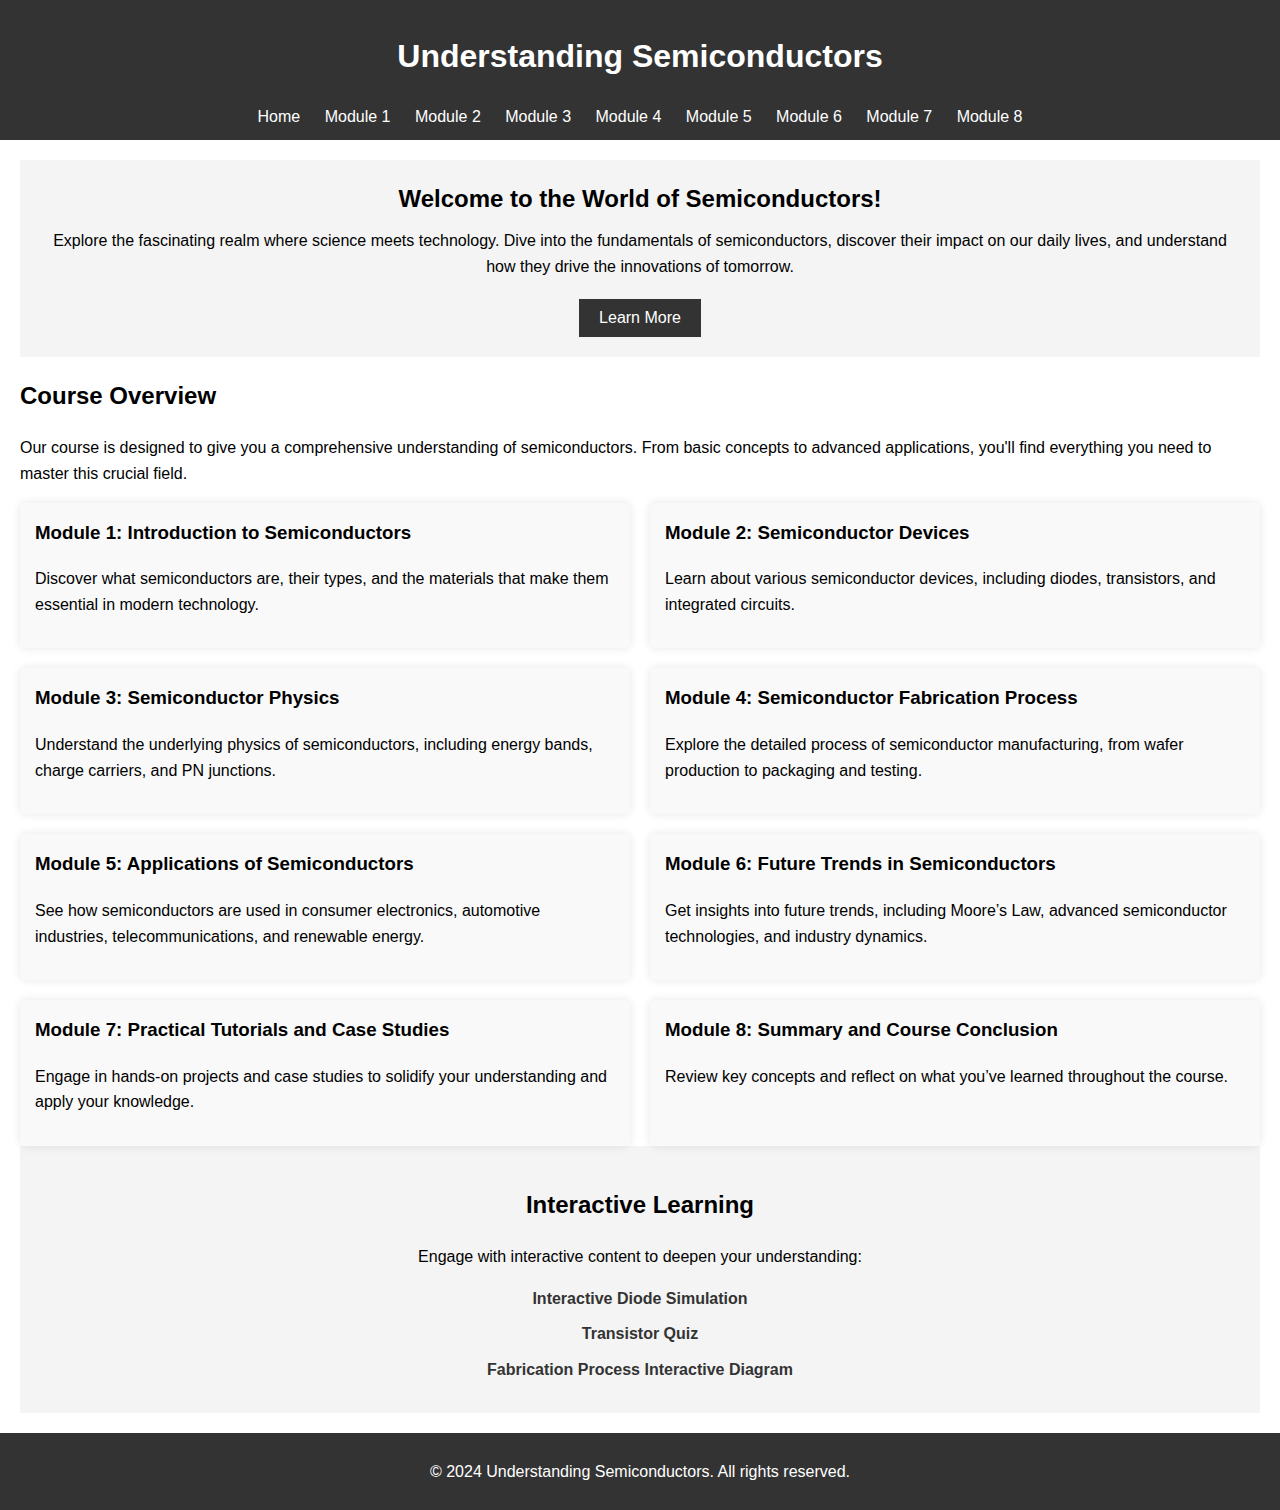
<file: index.html>
<!DOCTYPE html>
<html lang="en">
<head>
    <meta charset="UTF-8">
    <meta name="viewport" content="width=device-width, initial-scale=1.0">
    <title>Understanding Semiconductors - Home</title>
    <link rel="stylesheet" href="css/styles.css">
    <script defer src="js/scripts.js"></script>
</head>
<body>
    <header>
        <h1>Understanding Semiconductors</h1>
        <nav>
            <ul>
                <li><a href="index.html">Home</a></li>
                <li><a href="module1.html">Module 1</a></li>
                <li><a href="module2.html">Module 2</a></li>
                <li><a href="module3.html">Module 3</a></li>
                <li><a href="module4.html">Module 4</a></li>
                <li><a href="module5.html">Module 5</a></li>
                <li><a href="module6.html">Module 6</a></li>
                <li><a href="module7.html">Module 7</a></li>
                <li><a href="module8.html">Module 8</a></li>
            </ul>
        </nav>
    </header>
    <main>
        <section id="hero">
            <h2>Welcome to the World of Semiconductors!</h2>
            <p>Explore the fascinating realm where science meets technology. Dive into the fundamentals of semiconductors, discover their impact on our daily lives, and understand how they drive the innovations of tomorrow.</p>
            <button id="learn-more">Learn More</button>
        </section>
        <section id="modules">
            <h2>Course Overview</h2>
            <p>Our course is designed to give you a comprehensive understanding of semiconductors. From basic concepts to advanced applications, you'll find everything you need to master this crucial field.</p>
            <div class="module-list">
                <div class="module-item">
                    <h3>Module 1: Introduction to Semiconductors</h3>
                    <p>Discover what semiconductors are, their types, and the materials that make them essential in modern technology.</p>
                </div>
                <div class="module-item">
                    <h3>Module 2: Semiconductor Devices</h3>
                    <p>Learn about various semiconductor devices, including diodes, transistors, and integrated circuits.</p>
                </div>
                <div class="module-item">
                    <h3>Module 3: Semiconductor Physics</h3>
                    <p>Understand the underlying physics of semiconductors, including energy bands, charge carriers, and PN junctions.</p>
                </div>
                <div class="module-item">
                    <h3>Module 4: Semiconductor Fabrication Process</h3>
                    <p>Explore the detailed process of semiconductor manufacturing, from wafer production to packaging and testing.</p>
                </div>
                <div class="module-item">
                    <h3>Module 5: Applications of Semiconductors</h3>
                    <p>See how semiconductors are used in consumer electronics, automotive industries, telecommunications, and renewable energy.</p>
                </div>
                <div class="module-item">
                    <h3>Module 6: Future Trends in Semiconductors</h3>
                    <p>Get insights into future trends, including Moore’s Law, advanced semiconductor technologies, and industry dynamics.</p>
                </div>
                <div class="module-item">
                    <h3>Module 7: Practical Tutorials and Case Studies</h3>
                    <p>Engage in hands-on projects and case studies to solidify your understanding and apply your knowledge.</p>
                </div>
                <div class="module-item">
                    <h3>Module 8: Summary and Course Conclusion</h3>
                    <p>Review key concepts and reflect on what you’ve learned throughout the course.</p>
                </div>
            </div>
        </section>
        <section id="interactive">
            <h2>Interactive Learning</h2>
            <p>Engage with interactive content to deepen your understanding:</p>
            <ul>
                <li><a href="simulation\index.html">Interactive Diode Simulation</a></li>
                <li><a href="module2.html#interactive-content">Transistor Quiz</a></li>
                <li><a href="module4.html#interactive-content">Fabrication Process Interactive Diagram</a></li>
            </ul>
        </section>
    </main>
    <footer>
        <p>&copy; 2024 Understanding Semiconductors. All rights reserved.</p>
    </footer>
</body>
</html>
</file>
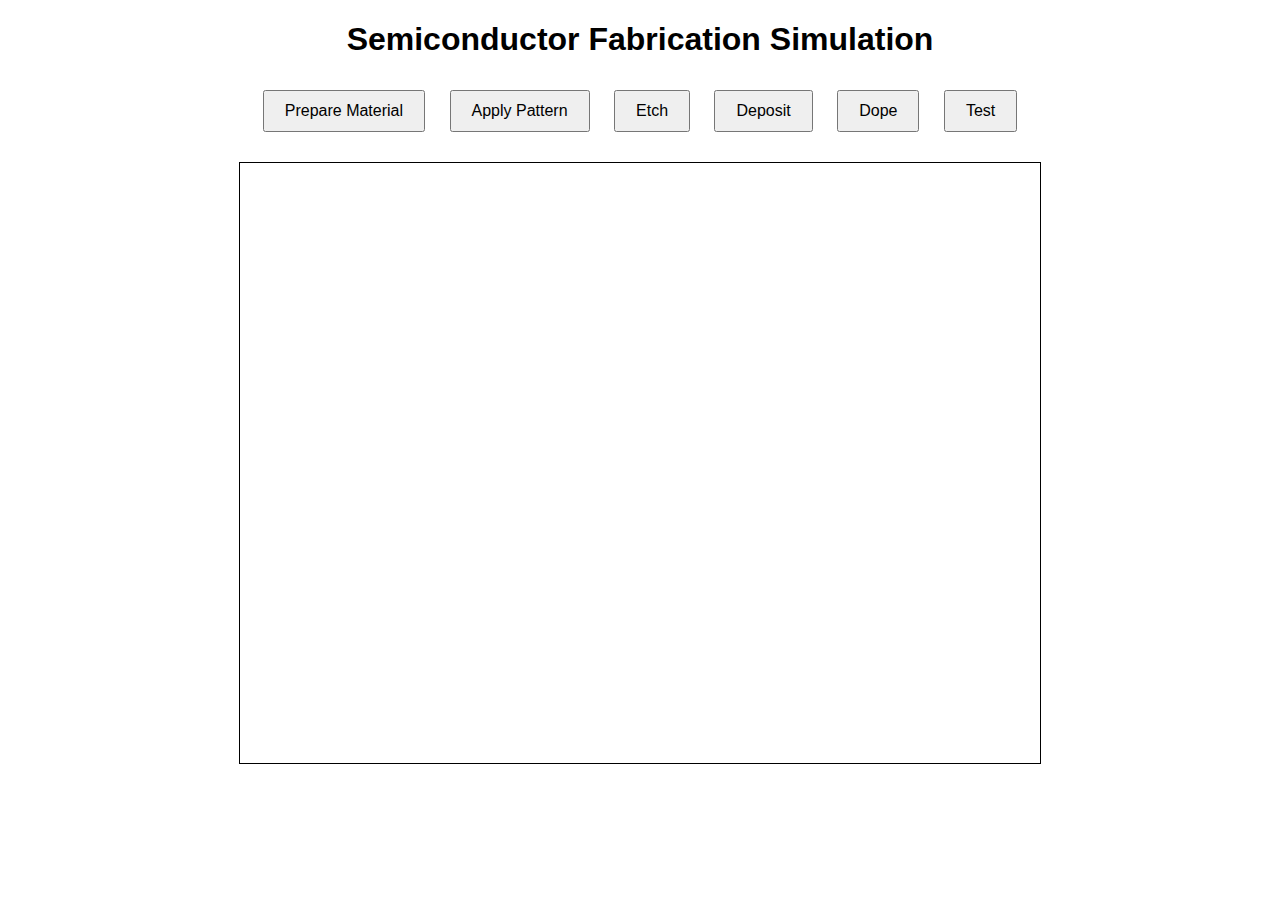
<file: simulation/index.html>
<!DOCTYPE html>
<html lang="en">
<head>
    <meta charset="UTF-8">
    <meta name="viewport" content="width=device-width, initial-scale=1.0">
    <title>Semiconductor Fabrication Simulation</title>
    <link rel="stylesheet" href="styles.css">
</head>
<body>
    <h1>Semiconductor Fabrication Simulation</h1>
    
    <div id="controls">
        <button onclick="prepareMaterial()">Prepare Material</button>
        <button onclick="applyPattern()">Apply Pattern</button>
        <button onclick="etch()">Etch</button>
        <button onclick="deposit()">Deposit</button>
        <button onclick="dope()">Dope</button>
        <button onclick="test()">Test</button>
    </div>
    
    <canvas id="canvas" width="800" height="600"></canvas>
    
    <script src="script.js"></script>
</body>
</html>
</file>
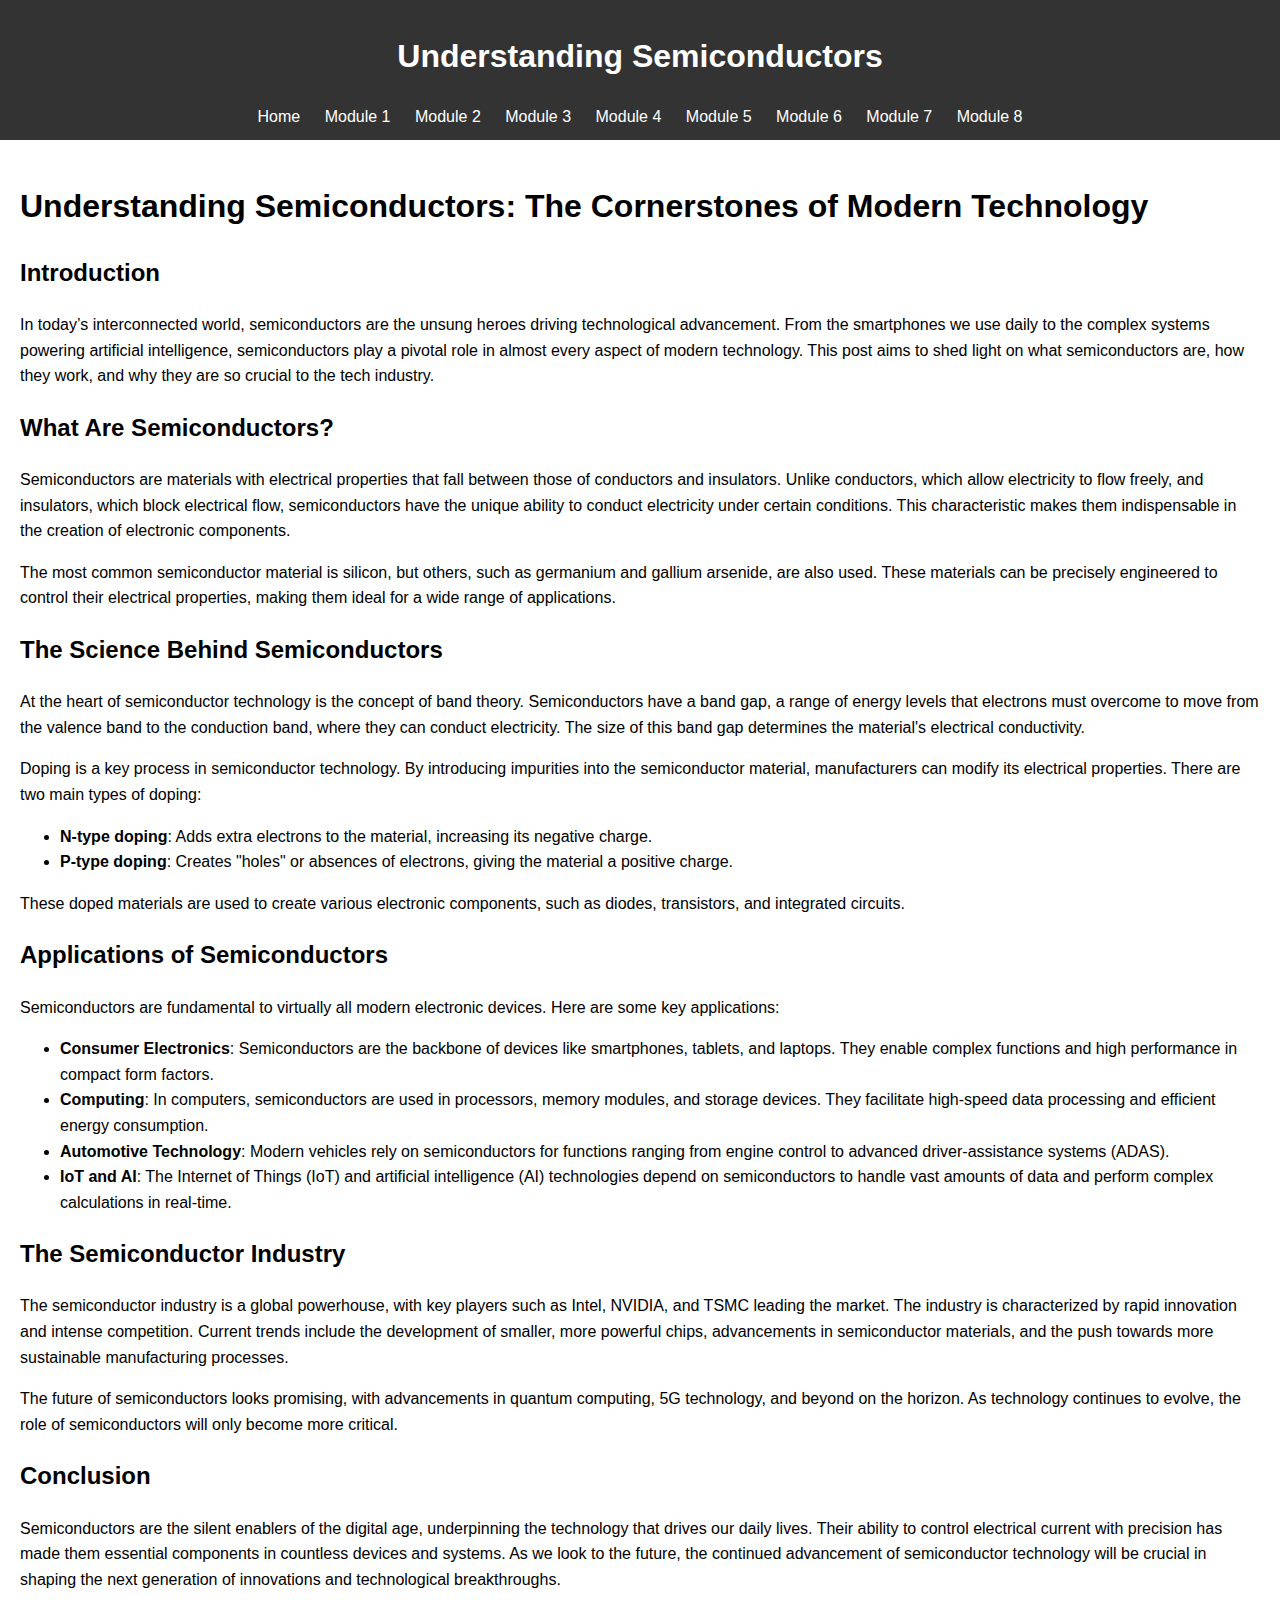
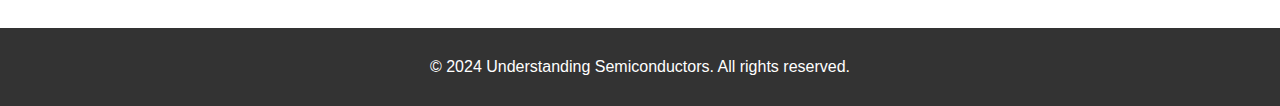
<file: module1.html>
<!DOCTYPE html>
<html lang="en">
<head>
    <meta charset="UTF-8">
    <meta name="viewport" content="width=device-width, initial-scale=1.0">
    <title>Module 1: Introduction to Semiconductors</title>
    <link rel="stylesheet" href="css/styles.css">
</head>
<body>
    <header>
        <h1>Understanding Semiconductors</h1>
        <nav>
            <ul>
                <li><a href="index.html">Home</a></li>
                <li><a href="module1.html">Module 1</a></li>
                <li><a href="module2.html">Module 2</a></li>
                <li><a href="module3.html">Module 3</a></li>
                <li><a href="module4.html">Module 4</a></li>
                <li><a href="module5.html">Module 5</a></li>
                <li><a href="module6.html">Module 6</a></li>
                <li><a href="module7.html">Module 7</a></li>
                <li><a href="module8.html">Module 8</a></li>
            </ul>
        </nav>
    </header>
    <main>
        <h1>Understanding Semiconductors: The Cornerstones of Modern Technology</h1>

        <h2>Introduction</h2>
        <p>In today’s interconnected world, semiconductors are the unsung heroes driving technological advancement. From the smartphones we use daily to the complex systems powering artificial intelligence, semiconductors play a pivotal role in almost every aspect of modern technology. This post aims to shed light on what semiconductors are, how they work, and why they are so crucial to the tech industry.</p>
    
        <h2>What Are Semiconductors?</h2>
        <p>Semiconductors are materials with electrical properties that fall between those of conductors and insulators. Unlike conductors, which allow electricity to flow freely, and insulators, which block electrical flow, semiconductors have the unique ability to conduct electricity under certain conditions. This characteristic makes them indispensable in the creation of electronic components.</p>
        <p>The most common semiconductor material is silicon, but others, such as germanium and gallium arsenide, are also used. These materials can be precisely engineered to control their electrical properties, making them ideal for a wide range of applications.</p>
    
        <h2>The Science Behind Semiconductors</h2>
        <p>At the heart of semiconductor technology is the concept of band theory. Semiconductors have a band gap, a range of energy levels that electrons must overcome to move from the valence band to the conduction band, where they can conduct electricity. The size of this band gap determines the material's electrical conductivity.</p>
        <p>Doping is a key process in semiconductor technology. By introducing impurities into the semiconductor material, manufacturers can modify its electrical properties. There are two main types of doping:</p>
        <ul>
            <li><strong>N-type doping</strong>: Adds extra electrons to the material, increasing its negative charge.</li>
            <li><strong>P-type doping</strong>: Creates "holes" or absences of electrons, giving the material a positive charge.</li>
        </ul>
        <p>These doped materials are used to create various electronic components, such as diodes, transistors, and integrated circuits.</p>
    
        <h2>Applications of Semiconductors</h2>
        <p>Semiconductors are fundamental to virtually all modern electronic devices. Here are some key applications:</p>
        <ul>
            <li><strong>Consumer Electronics</strong>: Semiconductors are the backbone of devices like smartphones, tablets, and laptops. They enable complex functions and high performance in compact form factors.</li>
            <li><strong>Computing</strong>: In computers, semiconductors are used in processors, memory modules, and storage devices. They facilitate high-speed data processing and efficient energy consumption.</li>
            <li><strong>Automotive Technology</strong>: Modern vehicles rely on semiconductors for functions ranging from engine control to advanced driver-assistance systems (ADAS).</li>
            <li><strong>IoT and AI</strong>: The Internet of Things (IoT) and artificial intelligence (AI) technologies depend on semiconductors to handle vast amounts of data and perform complex calculations in real-time.</li>
        </ul>
    
        <h2>The Semiconductor Industry</h2>
        <p>The semiconductor industry is a global powerhouse, with key players such as Intel, NVIDIA, and TSMC leading the market. The industry is characterized by rapid innovation and intense competition. Current trends include the development of smaller, more powerful chips, advancements in semiconductor materials, and the push towards more sustainable manufacturing processes.</p>
        <p>The future of semiconductors looks promising, with advancements in quantum computing, 5G technology, and beyond on the horizon. As technology continues to evolve, the role of semiconductors will only become more critical.</p>
    
        <h2>Conclusion</h2>
        <p>Semiconductors are the silent enablers of the digital age, underpinning the technology that drives our daily lives. Their ability to control electrical current with precision has made them essential components in countless devices and systems. As we look to the future, the continued advancement of semiconductor technology will be crucial in shaping the next generation of innovations and technological breakthroughs.</p>
    </main>
    <footer>
        <p>&copy; 2024 Understanding Semiconductors. All rights reserved.</p>
    </footer>
</body>
</html>
</file>
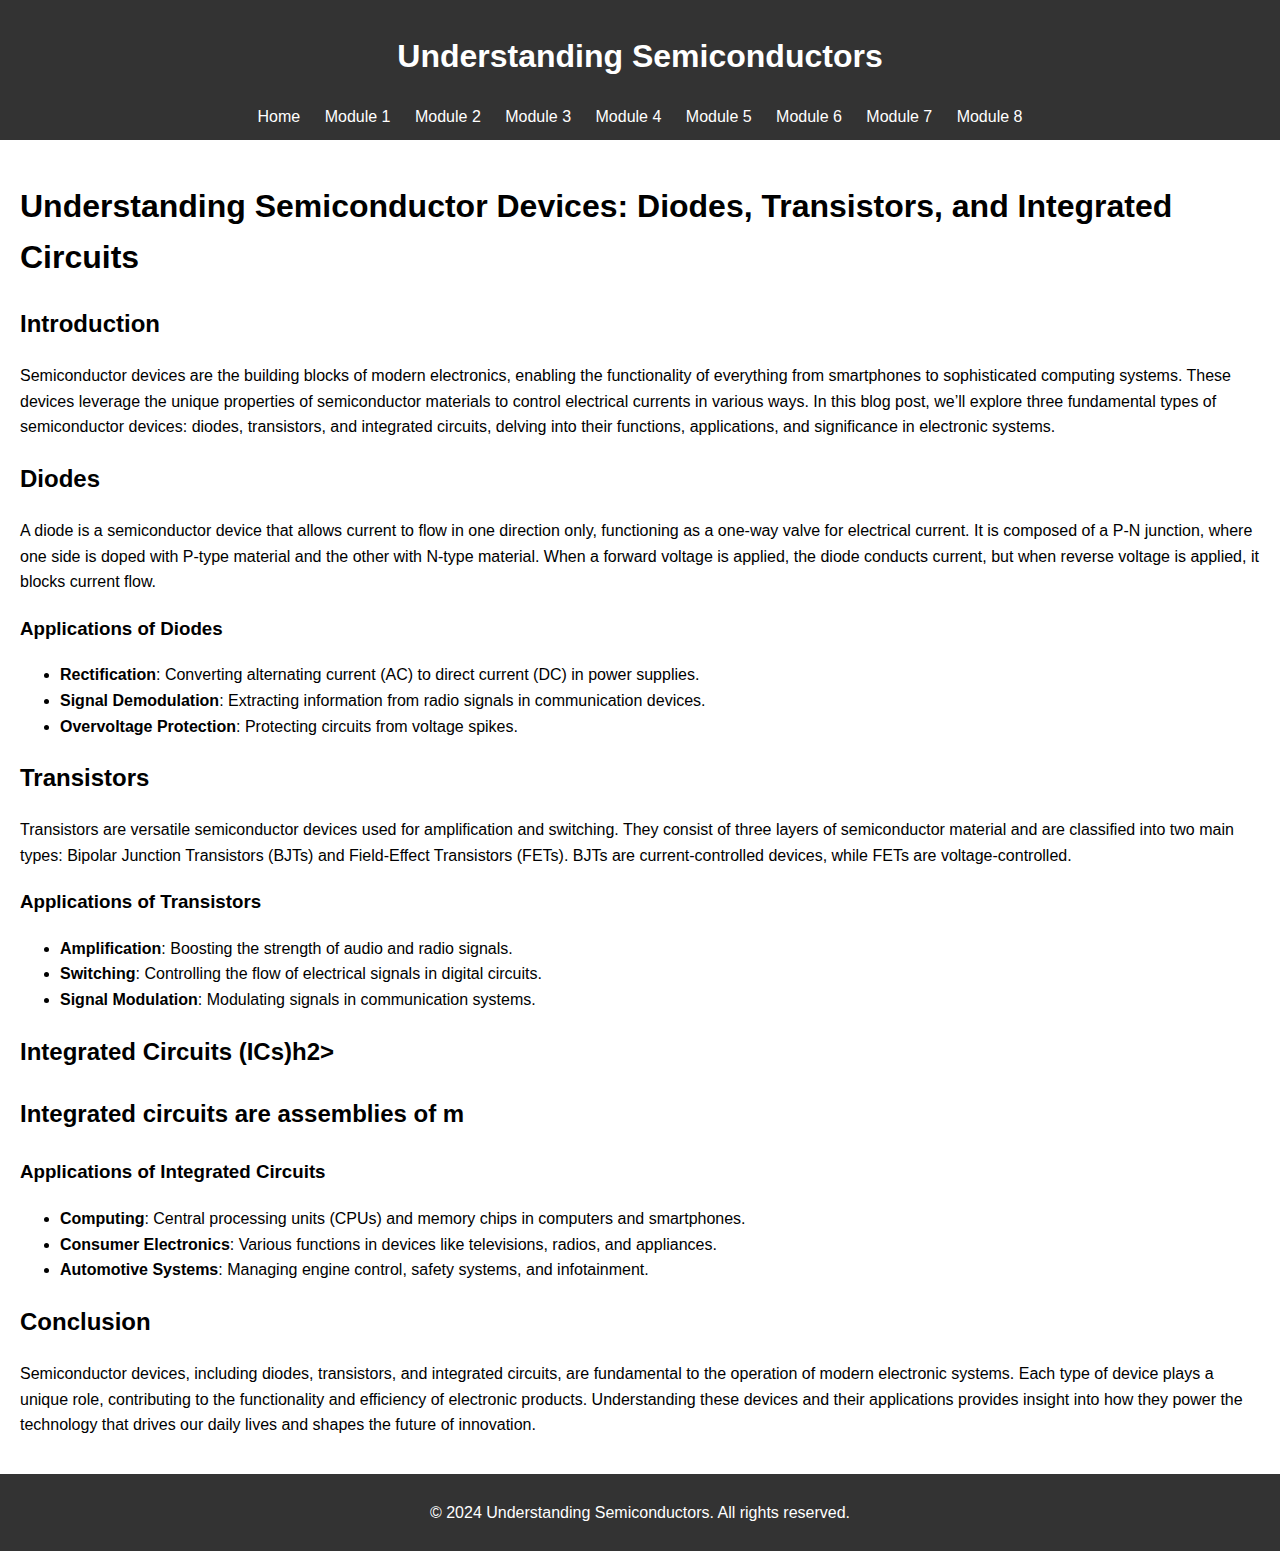
<file: module2.html>
<!DOCTYPE html>
<html lang="en">
<head>
    <meta charset="UTF-8">
    <meta name="viewport" content="width=device-width, initial-scale=1.0">
    <title>Module 1: Introduction to Semiconductors</title>
    <link rel="stylesheet" href="css/styles.css">
</head>
<body>
    <header>
        <h1>Understanding Semiconductors</h1>
        <nav>
            <ul>
                <li><a href="index.html">Home</a></li>
                <li><a href="module1.html">Module 1</a></li>
                <li><a href="module2.html">Module 2</a></li>
                <li><a href="module3.html">Module 3</a></li>
                <li><a href="module4.html">Module 4</a></li>
                <li><a href="module5.html">Module 5</a></li>
                <li><a href="module6.html">Module 6</a></li>
                <li><a href="module7.html">Module 7</a></li>
                <li><a href="module8.html">Module 8</a></li>
            </ul>
        </nav>
    </header>
    <main>
        <h1>Understanding Semiconductor Devices: Diodes, Transistors, and Integrated Circuits</h1>

        <h2>Introduction</h2>
        <p>Semiconductor devices are the building blocks of modern electronics, enabling the functionality of everything from smartphones to sophisticated computing systems. These devices leverage the unique properties of semiconductor materials to control electrical currents in various ways. In this blog post, we’ll explore three fundamental types of semiconductor devices: diodes, transistors, and integrated circuits, delving into their functions, applications, and significance in electronic systems.</p>
    
        <h2>Diodes</h2>
        <p>A diode is a semiconductor device that allows current to flow in one direction only, functioning as a one-way valve for electrical current. It is composed of a P-N junction, where one side is doped with P-type material and the other with N-type material. When a forward voltage is applied, the diode conducts current, but when reverse voltage is applied, it blocks current flow.</p>
        <h3>Applications of Diodes</h3>
        <ul>
            <li><strong>Rectification</strong>: Converting alternating current (AC) to direct current (DC) in power supplies.</li>
            <li><strong>Signal Demodulation</strong>: Extracting information from radio signals in communication devices.</li>
            <li><strong>Overvoltage Protection</strong>: Protecting circuits from voltage spikes.</li>
        </ul>
    
        <h2>Transistors</h2>
        <p>Transistors are versatile semiconductor devices used for amplification and switching. They consist of three layers of semiconductor material and are classified into two main types: Bipolar Junction Transistors (BJTs) and Field-Effect Transistors (FETs). BJTs are current-controlled devices, while FETs are voltage-controlled.</p>
        <h3>Applications of Transistors</h3>
        <ul>
            <li><strong>Amplification</strong>: Boosting the strength of audio and radio signals.</li>
            <li><strong>Switching</strong>: Controlling the flow of electrical signals in digital circuits.</li>
            <li><strong>Signal Modulation</strong>: Modulating signals in communication systems.</li>
        </ul>
    
        <h2>Integrated Circuits (ICs)</ultiple semiconductor devices, such as transistors and diodes, packaged into a single chip. ICs can range from simple logic gates to complex microprocessors and memory modules. They are crucial for miniaturizing electronic systems and enhancing their functionality.</p>h2>
        <p>Integrated circuits are assemblies of m
        <h3>Applications of Integrated Circuits</h3>
        <ul>
            <li><strong>Computing</strong>: Central processing units (CPUs) and memory chips in computers and smartphones.</li>
            <li><strong>Consumer Electronics</strong>: Various functions in devices like televisions, radios, and appliances.</li>
            <li><strong>Automotive Systems</strong>: Managing engine control, safety systems, and infotainment.</li>
        </ul>
    
        <h2>Conclusion</h2>
        <p>Semiconductor devices, including diodes, transistors, and integrated circuits, are fundamental to the operation of modern electronic systems. Each type of device plays a unique role, contributing to the functionality and efficiency of electronic products. Understanding these devices and their applications provides insight into how they power the technology that drives our daily lives and shapes the future of innovation.</p>
    </main>
    <footer>
        <p>&copy; 2024 Understanding Semiconductors. All rights reserved.</p>
    </footer>
</body>
</html>
</file>
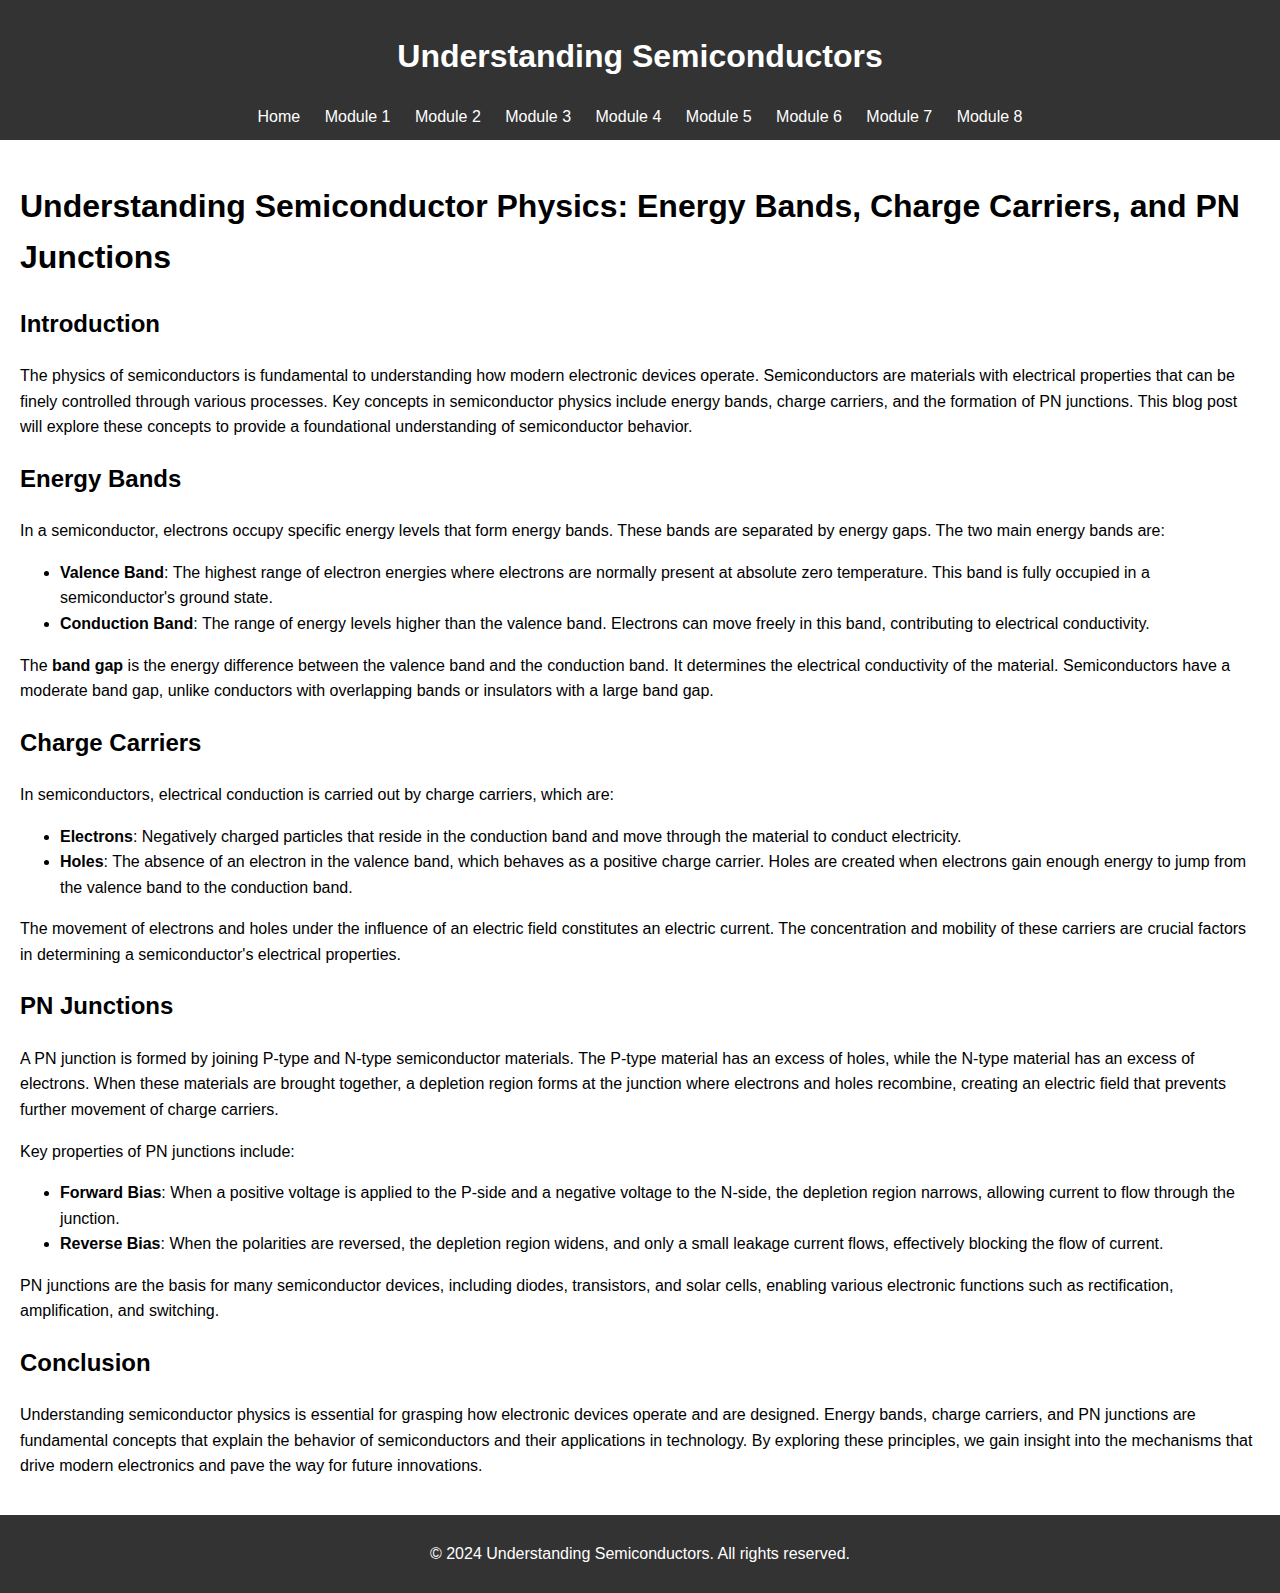
<file: module3.html>
<!DOCTYPE html>
<html lang="en">
<head>
    <meta charset="UTF-8">
    <meta name="viewport" content="width=device-width, initial-scale=1.0">
    <title>Module 1: Introduction to Semiconductors</title>
    <link rel="stylesheet" href="css/styles.css">
</head>
<body>
    <header>
        <h1>Understanding Semiconductors</h1>
        <nav>
            <ul>
                <li><a href="index.html">Home</a></li>
                <li><a href="module1.html">Module 1</a></li>
                <li><a href="module2.html">Module 2</a></li>
                <li><a href="module3.html">Module 3</a></li>
                <li><a href="module4.html">Module 4</a></li>
                <li><a href="module5.html">Module 5</a></li>
                <li><a href="module6.html">Module 6</a></li>
                <li><a href="module7.html">Module 7</a></li>
                <li><a href="module8.html">Module 8</a></li>
            </ul>
        </nav>
    </header>
    <main>
        <h1>Understanding Semiconductor Physics: Energy Bands, Charge Carriers, and PN Junctions</h1>

    <h2>Introduction</h2>
    <p>The physics of semiconductors is fundamental to understanding how modern electronic devices operate. Semiconductors are materials with electrical properties that can be finely controlled through various processes. Key concepts in semiconductor physics include energy bands, charge carriers, and the formation of PN junctions. This blog post will explore these concepts to provide a foundational understanding of semiconductor behavior.</p>

    <h2>Energy Bands</h2>
    <p>In a semiconductor, electrons occupy specific energy levels that form energy bands. These bands are separated by energy gaps. The two main energy bands are:</p>
    <ul>
        <li><strong>Valence Band</strong>: The highest range of electron energies where electrons are normally present at absolute zero temperature. This band is fully occupied in a semiconductor's ground state.</li>
        <li><strong>Conduction Band</strong>: The range of energy levels higher than the valence band. Electrons can move freely in this band, contributing to electrical conductivity.</li>
    </ul>
    <p>The <strong>band gap</strong> is the energy difference between the valence band and the conduction band. It determines the electrical conductivity of the material. Semiconductors have a moderate band gap, unlike conductors with overlapping bands or insulators with a large band gap.</p>

    <h2>Charge Carriers</h2>
    <p>In semiconductors, electrical conduction is carried out by charge carriers, which are:</p>
    <ul>
        <li><strong>Electrons</strong>: Negatively charged particles that reside in the conduction band and move through the material to conduct electricity.</li>
        <li><strong>Holes</strong>: The absence of an electron in the valence band, which behaves as a positive charge carrier. Holes are created when electrons gain enough energy to jump from the valence band to the conduction band.</li>
    </ul>
    <p>The movement of electrons and holes under the influence of an electric field constitutes an electric current. The concentration and mobility of these carriers are crucial factors in determining a semiconductor's electrical properties.</p>

    <h2>PN Junctions</h2>
    <p>A PN junction is formed by joining P-type and N-type semiconductor materials. The P-type material has an excess of holes, while the N-type material has an excess of electrons. When these materials are brought together, a depletion region forms at the junction where electrons and holes recombine, creating an electric field that prevents further movement of charge carriers.</p>
    <p>Key properties of PN junctions include:</p>
    <ul>
        <li><strong>Forward Bias</strong>: When a positive voltage is applied to the P-side and a negative voltage to the N-side, the depletion region narrows, allowing current to flow through the junction.</li>
        <li><strong>Reverse Bias</strong>: When the polarities are reversed, the depletion region widens, and only a small leakage current flows, effectively blocking the flow of current.</li>
    </ul>
    <p>PN junctions are the basis for many semiconductor devices, including diodes, transistors, and solar cells, enabling various electronic functions such as rectification, amplification, and switching.</p>

    <h2>Conclusion</h2>
    <p>Understanding semiconductor physics is essential for grasping how electronic devices operate and are designed. Energy bands, charge carriers, and PN junctions are fundamental concepts that explain the behavior of semiconductors and their applications in technology. By exploring these principles, we gain insight into the mechanisms that drive modern electronics and pave the way for future innovations.</p>
    </main>
    <footer>
        <p>&copy; 2024 Understanding Semiconductors. All rights reserved.</p>
    </footer>
</body>
</html>
</file>
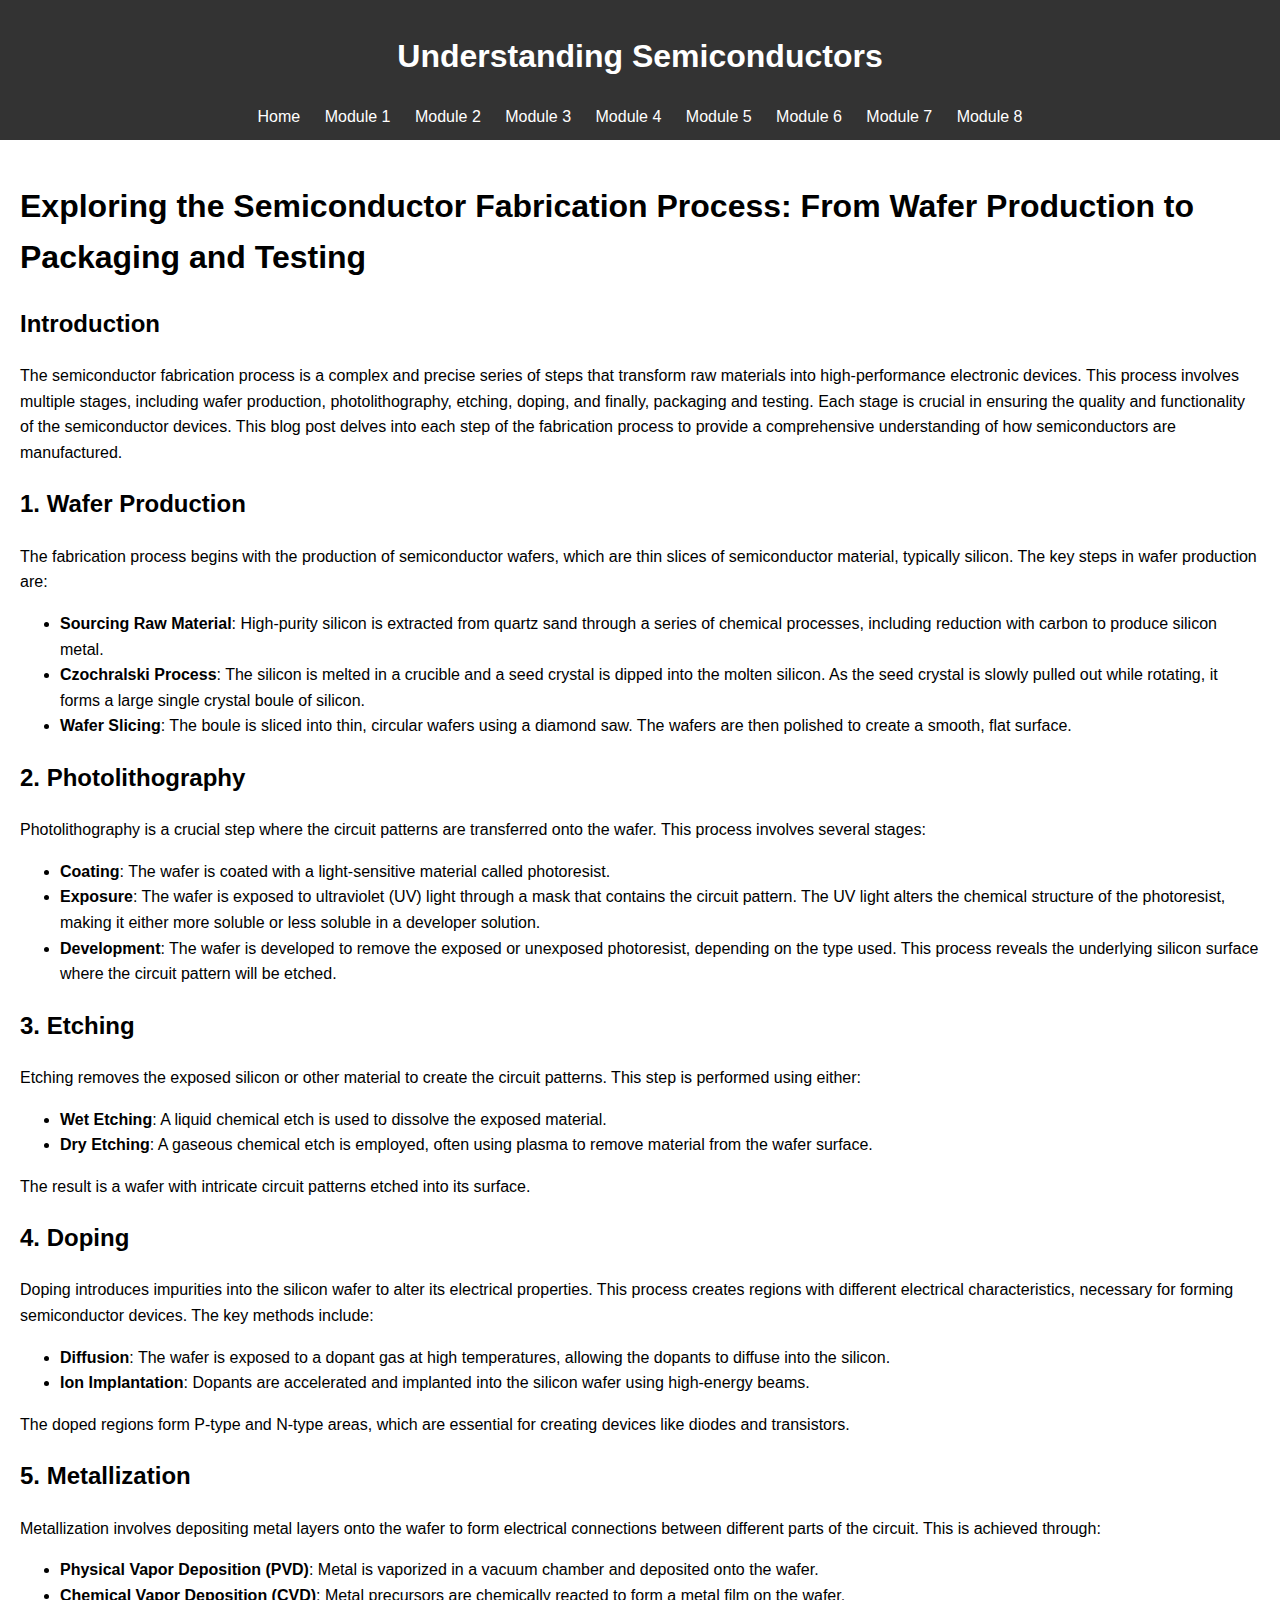
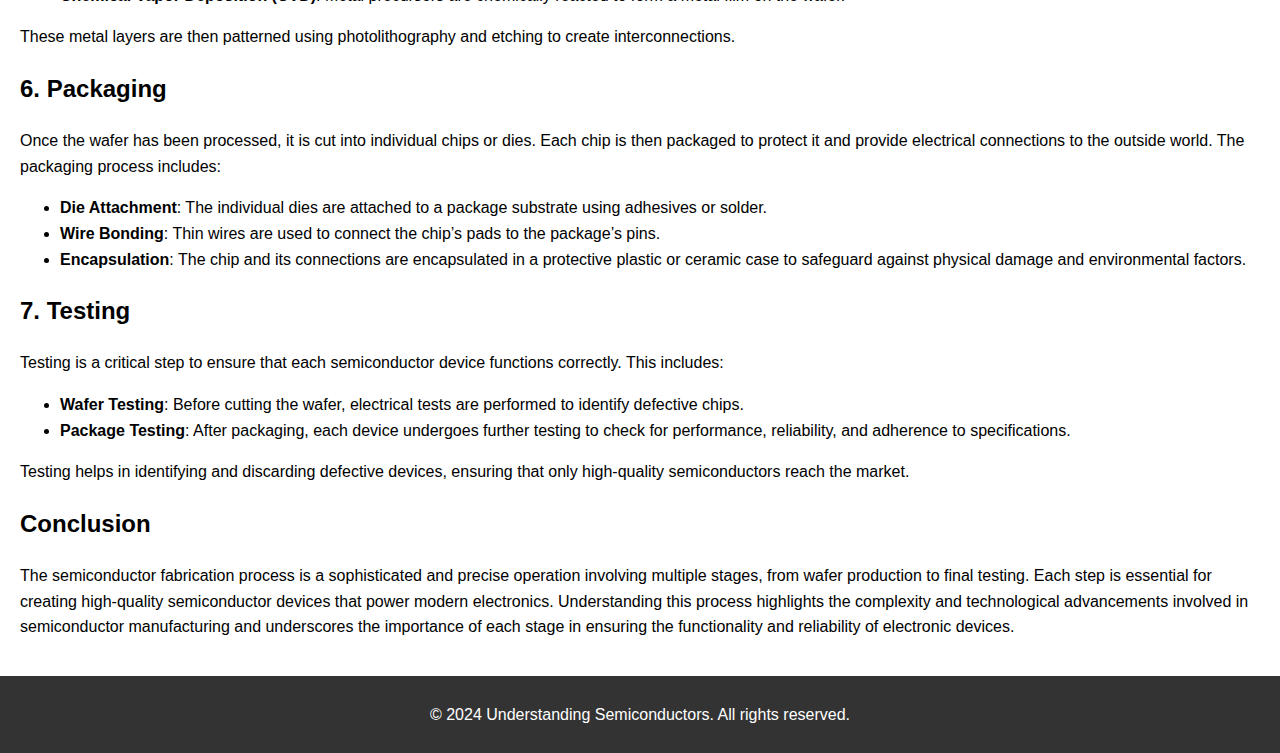
<file: module4.html>
<!DOCTYPE html>
<html lang="en">
<head>
    <meta charset="UTF-8">
    <meta name="viewport" content="width=device-width, initial-scale=1.0">
    <title>Module 1: Introduction to Semiconductors</title>
    <link rel="stylesheet" href="css/styles.css">
</head>
<body>
    <header>
        <h1>Understanding Semiconductors</h1>
        <nav>
            <ul>
                <li><a href="index.html">Home</a></li>
                <li><a href="module1.html">Module 1</a></li>
                <li><a href="module2.html">Module 2</a></li>
                <li><a href="module3.html">Module 3</a></li>
                <li><a href="module4.html">Module 4</a></li>
                <li><a href="module5.html">Module 5</a></li>
                <li><a href="module6.html">Module 6</a></li>
                <li><a href="module7.html">Module 7</a></li>
                <li><a href="module8.html">Module 8</a></li>
            </ul>
        </nav>
    </header>
    <main>
        <h1>Exploring the Semiconductor Fabrication Process: From Wafer Production to Packaging and Testing</h1>

        <h2>Introduction</h2>
        <p>The semiconductor fabrication process is a complex and precise series of steps that transform raw materials into high-performance electronic devices. This process involves multiple stages, including wafer production, photolithography, etching, doping, and finally, packaging and testing. Each stage is crucial in ensuring the quality and functionality of the semiconductor devices. This blog post delves into each step of the fabrication process to provide a comprehensive understanding of how semiconductors are manufactured.</p>
    
        <h2>1. Wafer Production</h2>
        <p>The fabrication process begins with the production of semiconductor wafers, which are thin slices of semiconductor material, typically silicon. The key steps in wafer production are:</p>
        <ul>
            <li><strong>Sourcing Raw Material</strong>: High-purity silicon is extracted from quartz sand through a series of chemical processes, including reduction with carbon to produce silicon metal.</li>
            <li><strong>Czochralski Process</strong>: The silicon is melted in a crucible and a seed crystal is dipped into the molten silicon. As the seed crystal is slowly pulled out while rotating, it forms a large single crystal boule of silicon.</li>
            <li><strong>Wafer Slicing</strong>: The boule is sliced into thin, circular wafers using a diamond saw. The wafers are then polished to create a smooth, flat surface.</li>
        </ul>
    
        <h2>2. Photolithography</h2>
        <p>Photolithography is a crucial step where the circuit patterns are transferred onto the wafer. This process involves several stages:</p>
        <ul>
            <li><strong>Coating</strong>: The wafer is coated with a light-sensitive material called photoresist.</li>
            <li><strong>Exposure</strong>: The wafer is exposed to ultraviolet (UV) light through a mask that contains the circuit pattern. The UV light alters the chemical structure of the photoresist, making it either more soluble or less soluble in a developer solution.</li>
            <li><strong>Development</strong>: The wafer is developed to remove the exposed or unexposed photoresist, depending on the type used. This process reveals the underlying silicon surface where the circuit pattern will be etched.</li>
        </ul>
    
        <h2>3. Etching</h2>
        <p>Etching removes the exposed silicon or other material to create the circuit patterns. This step is performed using either:</p>
        <ul>
            <li><strong>Wet Etching</strong>: A liquid chemical etch is used to dissolve the exposed material.</li>
            <li><strong>Dry Etching</strong>: A gaseous chemical etch is employed, often using plasma to remove material from the wafer surface.</li>
        </ul>
        <p>The result is a wafer with intricate circuit patterns etched into its surface.</p>
    
        <h2>4. Doping</h2>
        <p>Doping introduces impurities into the silicon wafer to alter its electrical properties. This process creates regions with different electrical characteristics, necessary for forming semiconductor devices. The key methods include:</p>
        <ul>
            <li><strong>Diffusion</strong>: The wafer is exposed to a dopant gas at high temperatures, allowing the dopants to diffuse into the silicon.</li>
            <li><strong>Ion Implantation</strong>: Dopants are accelerated and implanted into the silicon wafer using high-energy beams.</li>
        </ul>
        <p>The doped regions form P-type and N-type areas, which are essential for creating devices like diodes and transistors.</p>
    
        <h2>5. Metallization</h2>
        <p>Metallization involves depositing metal layers onto the wafer to form electrical connections between different parts of the circuit. This is achieved through:</p>
        <ul>
            <li><strong>Physical Vapor Deposition (PVD)</strong>: Metal is vaporized in a vacuum chamber and deposited onto the wafer.</li>
            <li><strong>Chemical Vapor Deposition (CVD)</strong>: Metal precursors are chemically reacted to form a metal film on the wafer.</li>
        </ul>
        <p>These metal layers are then patterned using photolithography and etching to create interconnections.</p>
    
        <h2>6. Packaging</h2>
        <p>Once the wafer has been processed, it is cut into individual chips or dies. Each chip is then packaged to protect it and provide electrical connections to the outside world. The packaging process includes:</p>
        <ul>
            <li><strong>Die Attachment</strong>: The individual dies are attached to a package substrate using adhesives or solder.</li>
            <li><strong>Wire Bonding</strong>: Thin wires are used to connect the chip’s pads to the package’s pins.</li>
            <li><strong>Encapsulation</strong>: The chip and its connections are encapsulated in a protective plastic or ceramic case to safeguard against physical damage and environmental factors.</li>
        </ul>
    
        <h2>7. Testing</h2>
        <p>Testing is a critical step to ensure that each semiconductor device functions correctly. This includes:</p>
        <ul>
            <li><strong>Wafer Testing</strong>: Before cutting the wafer, electrical tests are performed to identify defective chips.</li>
            <li><strong>Package Testing</strong>: After packaging, each device undergoes further testing to check for performance, reliability, and adherence to specifications.</li>
        </ul>
        <p>Testing helps in identifying and discarding defective devices, ensuring that only high-quality semiconductors reach the market.</p>
    
        <h2>Conclusion</h2>
        <p>The semiconductor fabrication process is a sophisticated and precise operation involving multiple stages, from wafer production to final testing. Each step is essential for creating high-quality semiconductor devices that power modern electronics. Understanding this process highlights the complexity and technological advancements involved in semiconductor manufacturing and underscores the importance of each stage in ensuring the functionality and reliability of electronic devices.</p>
    </main>
    <footer>
        <p>&copy; 2024 Understanding Semiconductors. All rights reserved.</p>
    </footer>
</body>
</html>
</file>
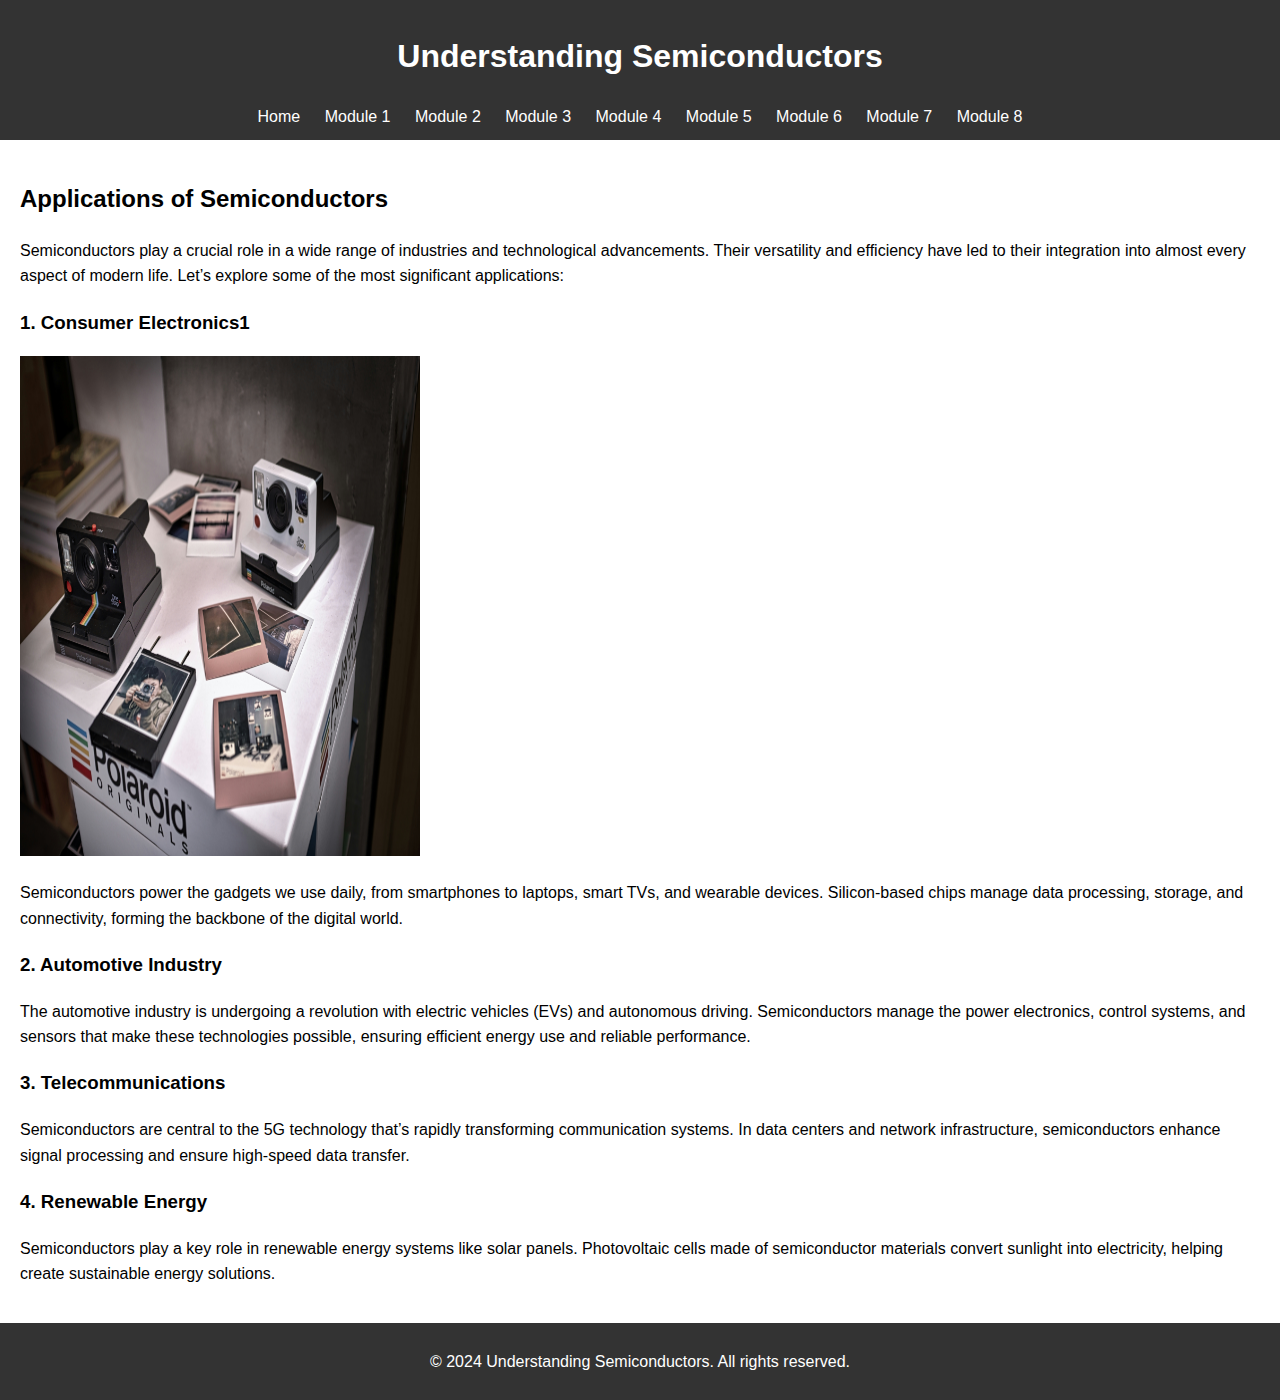
<file: module5.html>
<!DOCTYPE html>
<html lang="en">
<head>
    <meta charset="UTF-8">
    <meta name="viewport" content="width=device-width, initial-scale=1.0">
    <title>Module 1: Introduction to Semiconductors</title>
    <link rel="stylesheet" href="css/styles.css">
</head>
<body>
    <header>
        <h1>Understanding Semiconductors</h1>
        <nav>
            <ul>
                <li><a href="index.html">Home</a></li>
                <li><a href="module1.html">Module 1</a></li>
                <li><a href="module2.html">Module 2</a></li>
                <li><a href="module3.html">Module 3</a></li>
                <li><a href="module4.html">Module 4</a></li>
                <li><a href="module5.html">Module 5</a></li>
                <li><a href="module6.html">Module 6</a></li>
                <li><a href="module7.html">Module 7</a></li>
                <li><a href="module8.html">Module 8</a></li>
            </ul>
        </nav>
    </header>
    <main>
       <section>
            <h2>Applications of Semiconductors</h2>
            <p>Semiconductors play a crucial role in a wide range of industries and technological advancements. Their versatility and efficiency have led to their integration into almost every aspect of modern life. Let’s explore some of the most significant applications:</p>
            <h3>1. Consumer Electronics1</h3>
            <section><img src="img/eric-prouzet-MC9W9etdyU0-unsplash.jpg" width="400" 
                height="500"></section>
            
            <p>Semiconductors power the gadgets we use daily, from smartphones to laptops, smart TVs, and wearable devices. Silicon-based chips manage data processing, storage, and connectivity, forming the backbone of the digital world.</p>

            <h3>2. Automotive Industry</h3>
            <p>The automotive industry is undergoing a revolution with electric vehicles (EVs) and autonomous driving. Semiconductors manage the power electronics, control systems, and sensors that make these technologies possible, ensuring efficient energy use and reliable performance.</p>

            <h3>3. Telecommunications</h3>
            <p>Semiconductors are central to the 5G technology that’s rapidly transforming communication systems. In data centers and network infrastructure, semiconductors enhance signal processing and ensure high-speed data transfer.</p>

            <h3>4. Renewable Energy</h3>
            <p>Semiconductors play a key role in renewable energy systems like solar panels. Photovoltaic cells made of semiconductor materials convert sunlight into electricity, helping create sustainable energy solutions.</p>
        </section>
    </main>
    <footer>
        <p>&copy; 2024 Understanding Semiconductors. All rights reserved.</p>
    </footer>
</body>
</html>
</file>
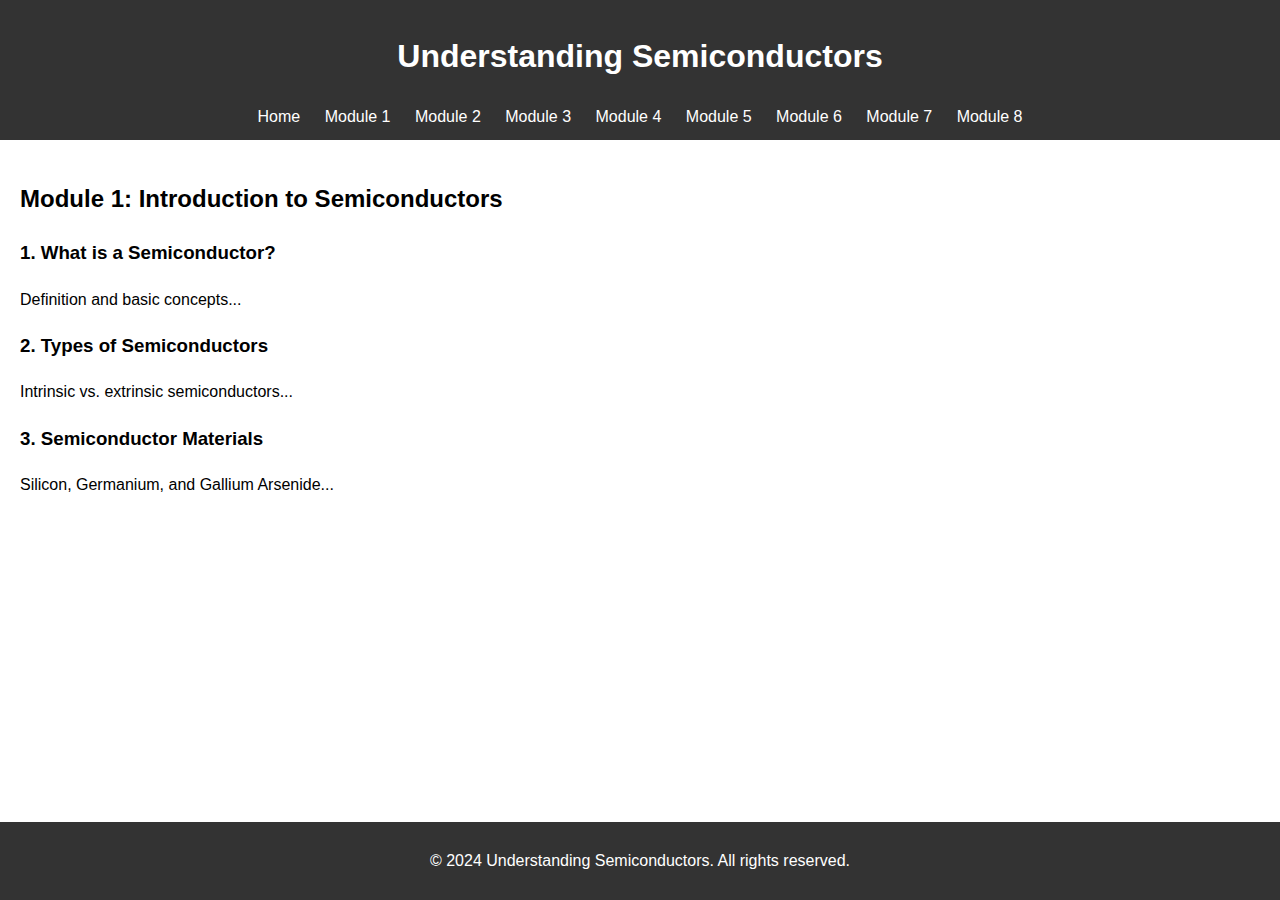
<file: module6.html>
<!DOCTYPE html>
<html lang="en">
<head>
    <meta charset="UTF-8">
    <meta name="viewport" content="width=device-width, initial-scale=1.0">
    <title>Module 1: Introduction to Semiconductors</title>
    <link rel="stylesheet" href="css/styles.css">
</head>
<body>
    <header>
        <h1>Understanding Semiconductors</h1>
        <nav>
            <ul>
                <li><a href="index.html">Home</a></li>
                <li><a href="module1.html">Module 1</a></li>
                <li><a href="module2.html">Module 2</a></li>
                <li><a href="module3.html">Module 3</a></li>
                <li><a href="module4.html">Module 4</a></li>
                <li><a href="module5.html">Module 5</a></li>
                <li><a href="module6.html">Module 6</a></li>
                <li><a href="module7.html">Module 7</a></li>
                <li><a href="module8.html">Module 8</a></li>
            </ul>
        </nav>
    </header>
    <main>
        <h2>Module 1: Introduction to Semiconductors</h2>
        <h3>1. What is a Semiconductor?</h3>
        <p>Definition and basic concepts...</p>
        <h3>2. Types of Semiconductors</h3>
        <p>Intrinsic vs. extrinsic semiconductors...</p>
        <h3>3. Semiconductor Materials</h3>
        <p>Silicon, Germanium, and Gallium Arsenide...</p>
    </main>
    <footer>
        <p>&copy; 2024 Understanding Semiconductors. All rights reserved.</p>
    </footer>
</body>
</html>
</file>
<file: css/styles.css>
/* Base Styles */
body {
    font-family: Arial, sans-serif;
    margin: 0;
    padding: 0;
    line-height: 1.6;
    min-height: 100vh;
    display: flex;
    flex-direction: column;
}

header {
    background: #333;
    color: #fff;
    padding: 10px 20px;
    text-align: center;
}

nav ul {
    list-style: none;
    padding: 0;
    margin: 0;
}

nav ul li {
    display: inline;
    margin: 0 10px;
}

nav ul li a {
    color: #fff;
    text-decoration: none;
}

main {
    flex: 1;
    padding: 20px;
}

/* Hero Section */
#hero {
    background: #f4f4f4;
    padding: 20px;
    text-align: center;
}

#hero h2 {
    margin: 0 0 10px;
}

#hero p {
    margin: 0 0 20px;
}

#learn-more {
    background: #333;
    color: #fff;
    border: none;
    padding: 10px 20px;
    cursor: pointer;
    font-size: 16px;
}

/* Module List */
.module-list {
    display: flex;
    flex-wrap: wrap;
    gap: 20px;
}

.module-item {
    background: #f9f9f9;
    padding: 15px;
    border-radius: 5px;
    flex: 1 1 calc(33.333% - 20px);
    box-shadow: 0 0 10px rgba(0, 0, 0, 0.1);
}

.module-item h3 {
    margin-top: 0;
}

/* Interactive Section */
#interactive {
    background: #f4f4f4;
    padding: 20px;
    text-align: center;
}

#interactive ul {
    list-style: none;
    padding: 0;
    margin: 0;
}

#interactive ul li {
    margin: 10px 0;
}

#interactive a {
    color: #333;
    text-decoration: none;
    font-weight: bold;
}

#interactive a:hover {
    text-decoration: underline;
}

/* Footer */
footer {
    background: #333;
    color: #fff;
    text-align: center;
    padding: 10px 20px;
}

/* Responsive Styles */
@media (max-width: 768px) {
    header {
        padding: 10px;
    }

    nav ul {
        text-align: center;
    }

    nav ul li {
        display: block;
        margin: 10px 0;
    }

    nav ul li a {
        font-size: 18px;
    }

    main {
        padding: 10px;
    }

    .module-item {
        flex: 1 1 calc(50% - 20px);
    }
}

@media (max-width: 480px) {
    header h1 {
        font-size: 24px;
    }

    nav ul li a {
        font-size: 16px;
    }

    #hero h2 {
        font-size: 20px;
    }

    #hero p {
        font-size: 16px;
    }

    #learn-more {
        font-size: 14px;
    }

    .module-item {
        flex: 1 1 100%;
    }
}
</file>
<file: simulation/styles.css>
body {
    font-family: Arial, sans-serif;
    text-align: center;
}

#controls {
    margin: 20px;
}

button {
    margin: 10px;
    padding: 10px 20px;
    font-size: 16px;
}

#canvas {
    border: 1px solid black;
}
</file>
